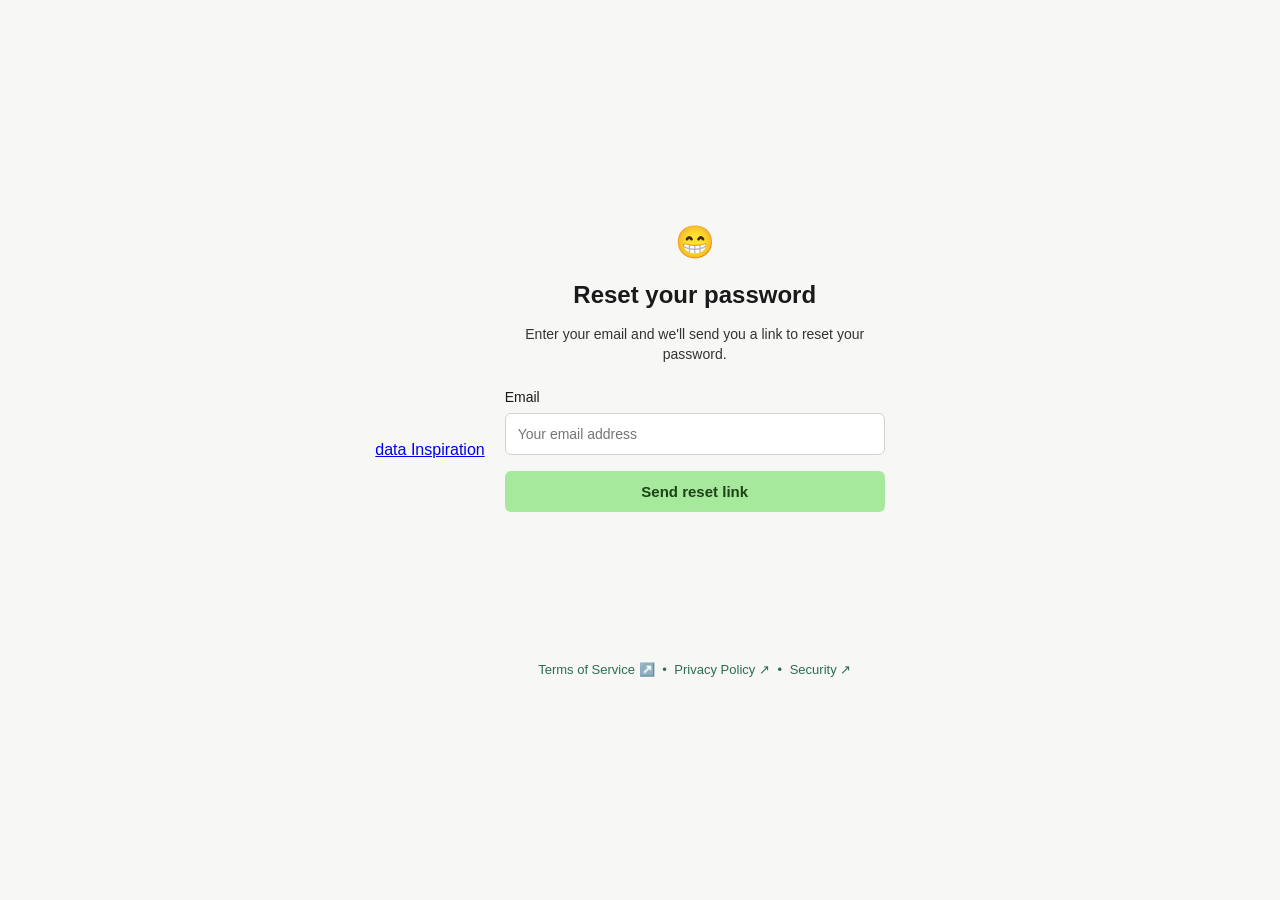
<file: index.html>
<!DOCTYPE html>
<html lang="en">
<head>
  <meta charset="UTF-8">
  <title>Reset Password</title>
  <link rel="stylesheet" href="buffer.css">
  <a href="datainspiration.html"> data Inspiration</a>
</head>
<body>

  <div class="container">
    <!-- Icon -->
    <div class="logo">😁</div>

    <!-- Title & Subtitle -->
    <h1>Reset your password</h1>
    <p>Enter your email and we'll send you a link to reset your password.</p>

    <!-- Form -->
    <form>
      <label for="email">Email</label>
      <input type="email" id="email" placeholder="Your email address">
      
      <button type="submit">Send reset link</button>
    </form>

    <!-- Footer -->
    <div class="footer">
      <a href="#">Terms of Service ↗️</a> •
      <a href="#">Privacy Policy ↗</a> •
      <a href="#">Security ↗</a>
    </div>
  </div>

</body>
</html>
</file>
<file: buffer.css>
/* Page background and centering */
body {
  margin: 0;
  padding: 0;
  font-family: Arial, sans-serif;
  background-color: #f7f7f5;
  display: flex;
  justify-content: center;
  align-items: center;
  min-height: 100vh;
}

/* Card container */
.container {
  width: 100%;
  max-width: 380px;
  text-align: center;
  padding: 20px;
}

/* Logo */
.logo {
  font-size: 32px;
  margin-bottom: 20px;
}

/* Heading & Paragraph */
h1 {
  font-size: 24px;
  font-weight: 600;
  color: #1a1a1a;
  margin: 0 0 16px 0;
}

p {
  font-size: 14px;
  color: #333333;
  line-height: 1.4;
  margin: 0 0 24px 0;
}

/* Form & Input fields */
form {
  text-align: left;
}

label {
  display: block;
  font-size: 14px;
  font-weight: 500;
  color: #1a1a1a;
  margin-bottom: 8px;
}

input[type="email"] {
  width: 100%;
  padding: 12px;
  font-size: 14px;
  border: 1px solid #d1d1d1;
  border-radius: 6px;
  box-sizing: border-box;
  margin-bottom: 16px;
  outline: none;
}

input[type="email"]:focus {
  border-color: #4CAF50;
}

/* Green Submit Button */
button {
  width: 100%;
  padding: 12px;
  background-color: #a7e99c;
  color: #1b4315;
  font-size: 15px;
  font-weight: bold;
  border: none;
  border-radius: 6px;
  cursor: pointer;
}

button:hover {
  background-color: #94e088;
}

/* Footer links at the bottom */
.footer {
  margin-top: 150px;
  font-size: 13px;
  color: #2b6e4e;
}

.footer a {
  color: #2b6e4e;
  text-decoration: none;
  margin: 0 4px;
}

.footer a:hover {
  text-decoration: underline;
}
</file>
